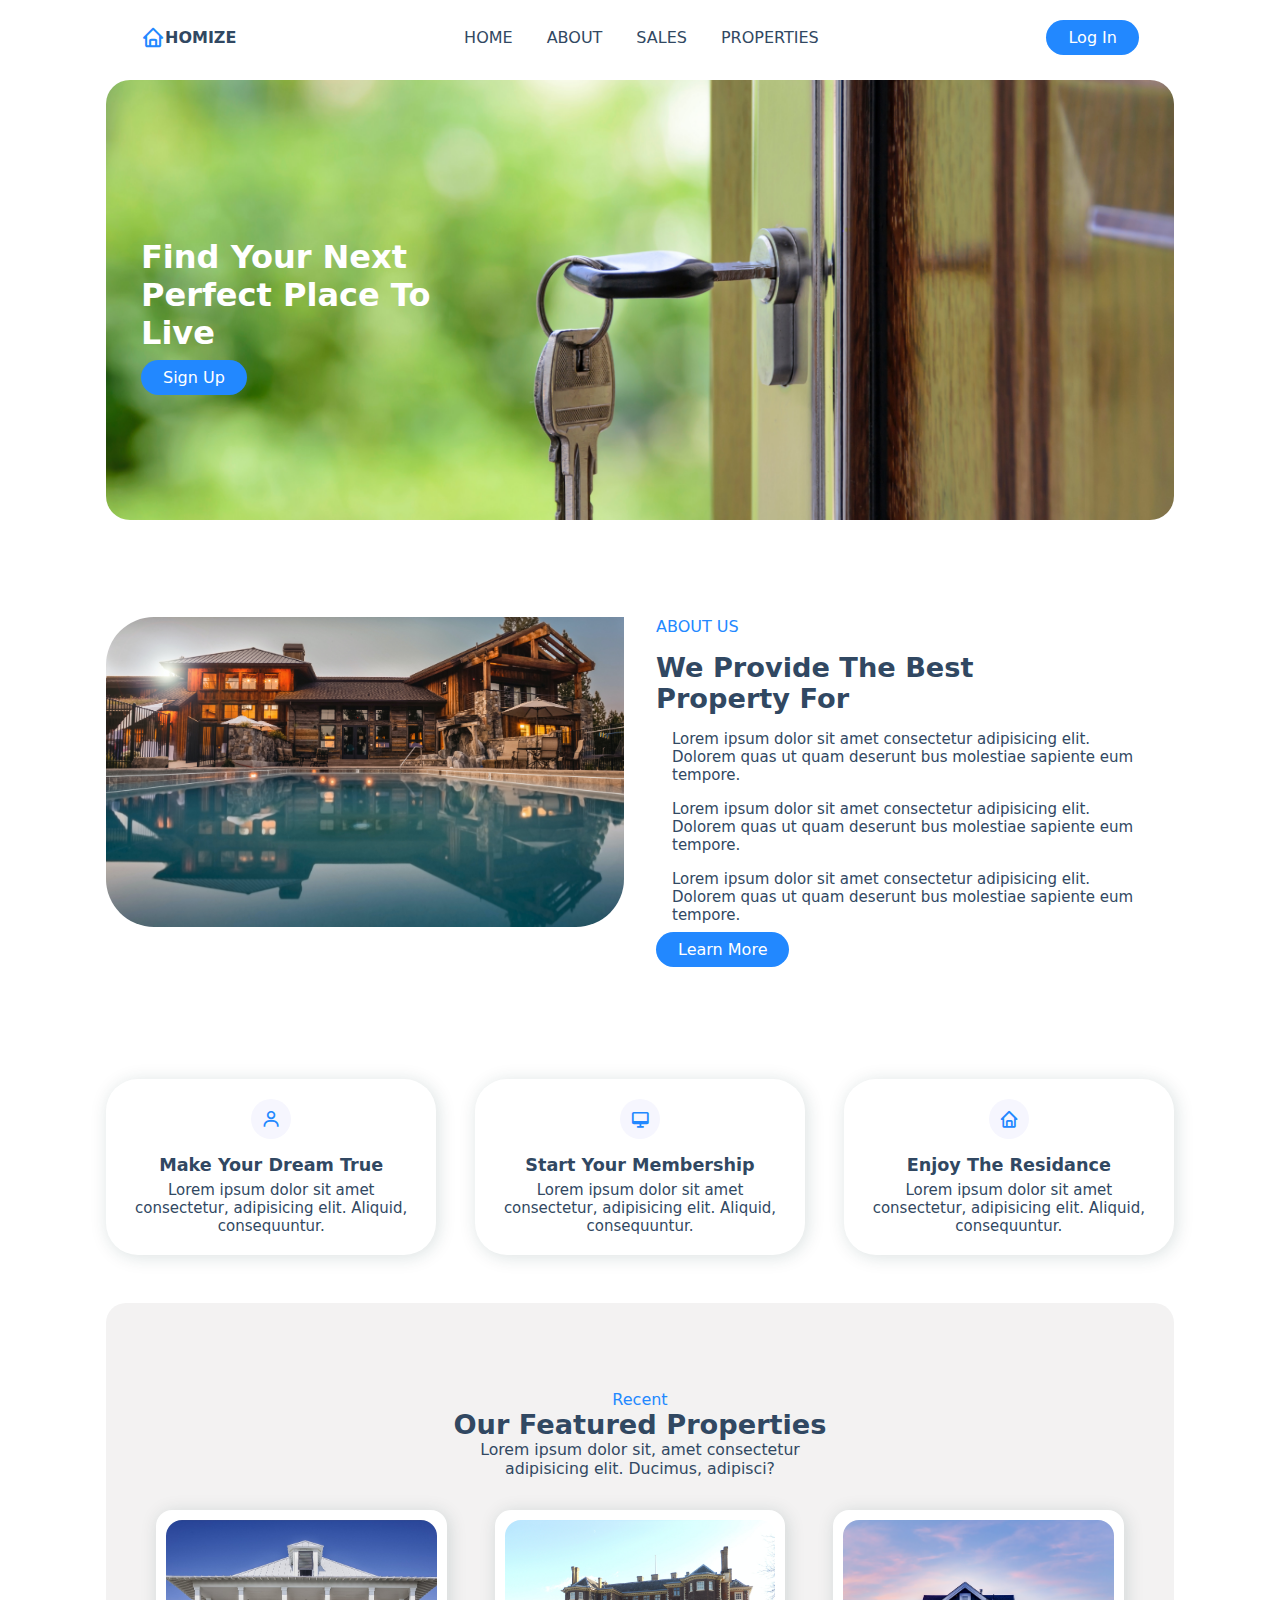
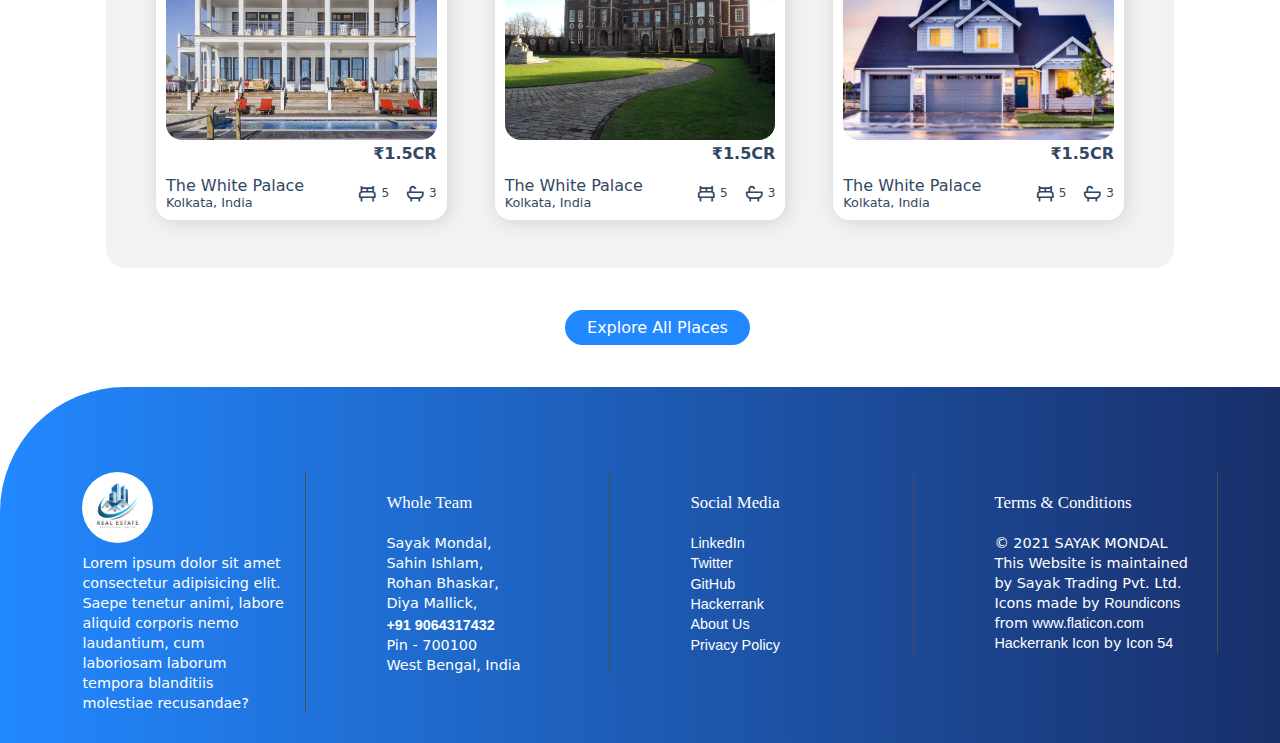
<file: index.html>
<!DOCTYPE html>
<html lang="en">

<head>
    <meta charset="UTF-8">
    <meta http-equiv="X-UA-Compatible" content="IE=edge">
    <meta name="viewport" content="width=device-width, initial-scale=1.0">
    <title> Homize : Find Your Dream House </title>
    <link rel="shortcut icon" href="./Resources/bx-home.svg" type="image/x-icon">

    <!-- ! Css -->
    <link rel="stylesheet" href="style.css">
    <link rel="stylesheet" href="responsive.css">

    <!-- ! Icons -->
    <link rel="stylesheet" href="https://cdn.jsdelivr.net/npm/boxicons@latest/css/boxicons.min.css">

</head>

<body>

    <!-- ! NAV bar Starts -->

    <header>
        <div class="nav container">
            <!-- logo -->
            <a href="index.html" class="logo"> <i class='bx bx-home'></i> Homize </a>
            <!-- Menu -->
            <input type="checkbox" name="" id="menu">
            <label for="menu" <i class='bx bx-menu' id="menu-icon"></i> > </label>
            <!-- Nav List -->
            <ul class="navbar">
                <li><a href="#home">Home</a></li>
                <li><a href="#about">About</a></li>
                <li><a href="#sales">Sales</a></li>
                <li><a href="#properties">Properties</a></li>
            </ul>
            <!-- Login -->
            <a href="#" class="btn"> Log In </a>

        </div>
    </header>

    <!-- ! NAV bar Ends -->

    <!-- * Home Page Starts -->

    <section class="home container" id="home">
        <div class="home-text">
            <h1> Find Your Next <br> Perfect Place To <br> Live </h1>
            <a href="./index.html" class="btn"> Sign Up </a>
        </div>
    </section>

    <!-- * Home Page Ends -->


    <!-- ! About Starts -->

    <section id="about" class="about container">
        <div class="about-img">
            <img src="./Resources/home1.jpg" alt="404">
        </div>
        <div class="about-text">
            <span> About Us </span>

            <h2> We Provide The Best <br> Property For </h2>

            <p> Lorem ipsum dolor sit amet consectetur adipisicing elit. Dolorem quas ut quam deserunt bus molestiae
                sapiente eum tempore.
            </p>

            <p> Lorem ipsum dolor sit amet consectetur adipisicing elit. Dolorem quas ut quam deserunt bus molestiae
                sapiente eum tempore.
            </p>

            <p> Lorem ipsum dolor sit amet consectetur adipisicing elit. Dolorem quas ut quam deserunt bus molestiae
                sapiente eum tempore.
            </p>

            <a href="#" class="btn"> Learn More </a>

        </div>
    </section>

    <!-- ! About Ends -->

    <!-- * Sales Starts -->

    <section class="sales container" id="sales">
        <!-- ? Box 1 -->
        <div class="box">
            <i class='bx bx-user'></i>
            <h3> Make Your Dream True </h3>
            <p>Lorem ipsum dolor sit amet consectetur, adipisicing elit. Aliquid, consequuntur.</p>
        </div>
        <!-- ? Box 1 -->
        <div class="box">
            <i class='bx bx-desktop'></i>
            <h3> Start Your Membership </h3>
            <p>Lorem ipsum dolor sit amet consectetur, adipisicing elit. Aliquid, consequuntur.</p>
        </div>
        <!-- ? Box 3 -->
        <div class="box">
            <i class='bx bx-home'></i>
            <h3> Enjoy The Residance </h3>
            <p>Lorem ipsum dolor sit amet consectetur, adipisicing elit. Aliquid, consequuntur.</p>
        </div>
    </section>

    <!-- * Sales Endss -->


    <!-- ! Properties Starts -->

    <section class="properties container" id="properties">
        <div class="heading">
            <span> Recent </span>
            <h2> Our Featured Properties </h2>
            <p>Lorem ipsum dolor sit, amet consectetur <br> adipisicing elit. Ducimus, adipisci?</p>
        </div>
        <div class="properties-container container">
            <!-- ? Box 1 -->
            <div class="box">
                <a href="./individual.html"><img src="./Resources/p1.jpg" alt="404"></a>
                <h3> ₹1.5CR </h3>
                <div class="content">
                    <div class="text">
                        <h3> The White Palace </h3>
                        <p> Kolkata, India </p>
                    </div>
                    <div class="icon">
                        <i class='bx bx-bed'><span>5</span></i>
                        <i class='bx bx-bath'><span>3</span></i>
                    </div>
                </div>
            </div>
            <!-- ? Box 2 -->
            <div class="box">
                <a href="./individual.html"><img src="./Resources/p2.jpg" alt="404"></a>
                <h3> ₹1.5CR </h3>
                <div class="content">
                    <div class="text">
                        <h3> The White Palace </h3>
                        <p> Kolkata, India </p>
                    </div>
                    <div class="icon">
                        <i class='bx bx-bed'><span>5</span></i>
                        <i class='bx bx-bath'><span>3</span></i>
                    </div>
                </div>
            </div>
            <!-- ? Box 3 -->
            <div class="box">
                <a href="./individual.html"><img src="./Resources/p3.jpg" alt="404"></a>
                <h3> ₹1.5CR </h3>
                <div class="content">
                    <div class="text">
                        <h3> The White Palace </h3>
                        <p> Kolkata, India </p>
                    </div>
                    <div class="icon">
                        <i class='bx bx-bed'><span>5</span></i>
                        <i class='bx bx-bath'><span>3</span></i>
                    </div>
                </div>
            </div>
        </div>
    </section>

    <!-- ! Properties Ends -->


    <!-- * More Button Starts -->

    <div class="home-text moreBtn">
        <a href="./allPlaces.html" class="btn"> Explore All Places </a>
    </div>

    <!-- ! More Button Starts -->


     <!-- * Footer STARTs -->

     <div class="lower-container">
        <footer>
            <div class="row">

                <div class="col">
                    <img class="logo" src="./Resources/LOGO.webp" alt="404">
                    <p> Lorem ipsum dolor sit amet consectetur adipisicing elit. Saepe tenetur animi, labore aliquid
                        corporis nemo laudantium, cum laboriosam laborum tempora blanditiis molestiae recusandae? </p>
                </div>

                <div class="col">
                    <h3> Whole Team </h3>
                    <p> Sayak Mondal, </p>
                    <p> Sahin Ishlam, </p>
                    <p> Rohan Bhaskar, </p>
                    <p> Diya Mallick, </p>
                    <h4> +91 9064317432 </h4>
                    <p> Pin - 700100</p>
                    <p> West Bengal, India </p>
                </div>

                <div class="col">
                    <h3> Social Media </h3>
                    <ul>
                        <li> <a href="https://www.linkedin.com/in/sayak-mondal-4a6883215/" target="_blank"> LinkedIn
                            </a> </li>
                        <li> <a href="https://twitter.com/Mr_Sayak_Mondal" target="_blank"> Twitter </a> </li>
                        <li> <a href="https://github.com/MR-SAYAK-MONDAL" target="_blank"> GitHub </a> </li>
                        <li> <a href="https://www.hackerrank.com/myselfsayak2003" target="_blank"> Hackerrank </a> </li>
                        <li> <a href="#o"> About Us </a> </li>
                        <li> <a href="https://docs.github.com/en/github/site-policy/github-privacy-statement"
                                target="_blank"> Privacy Policy </a> </li>
                    </ul>
                </div>

                <div class="col">
                    <h3> Terms & Conditions </h3>
                    <p> &#169 2021 SAYAK MONDAL </p>
                    <p> This Website is maintained by Sayak Trading Pvt. Ltd. </p>
                    <p>
                    <div>Icons made by <a href="https://www.flaticon.com/authors/roundicons"
                            title="Roundicons">Roundicons</a> from <a href="https://www.flaticon.com/"
                            title="Flaticon">www.flaticon.com</a></div>
                    </p>
                    <p> <a href="https://iconscout.com/icons/hackerrank" target="_blank">Hackerrank Icon</a> by <a
                            href="https://iconscout.com/contributors/icon-54" target="_blank">Icon 54</a> </p>
                </div>
            </div>
        </footer>
    </div>

    <!-- * Footer ENDs -->


</body>

</html>
</file>
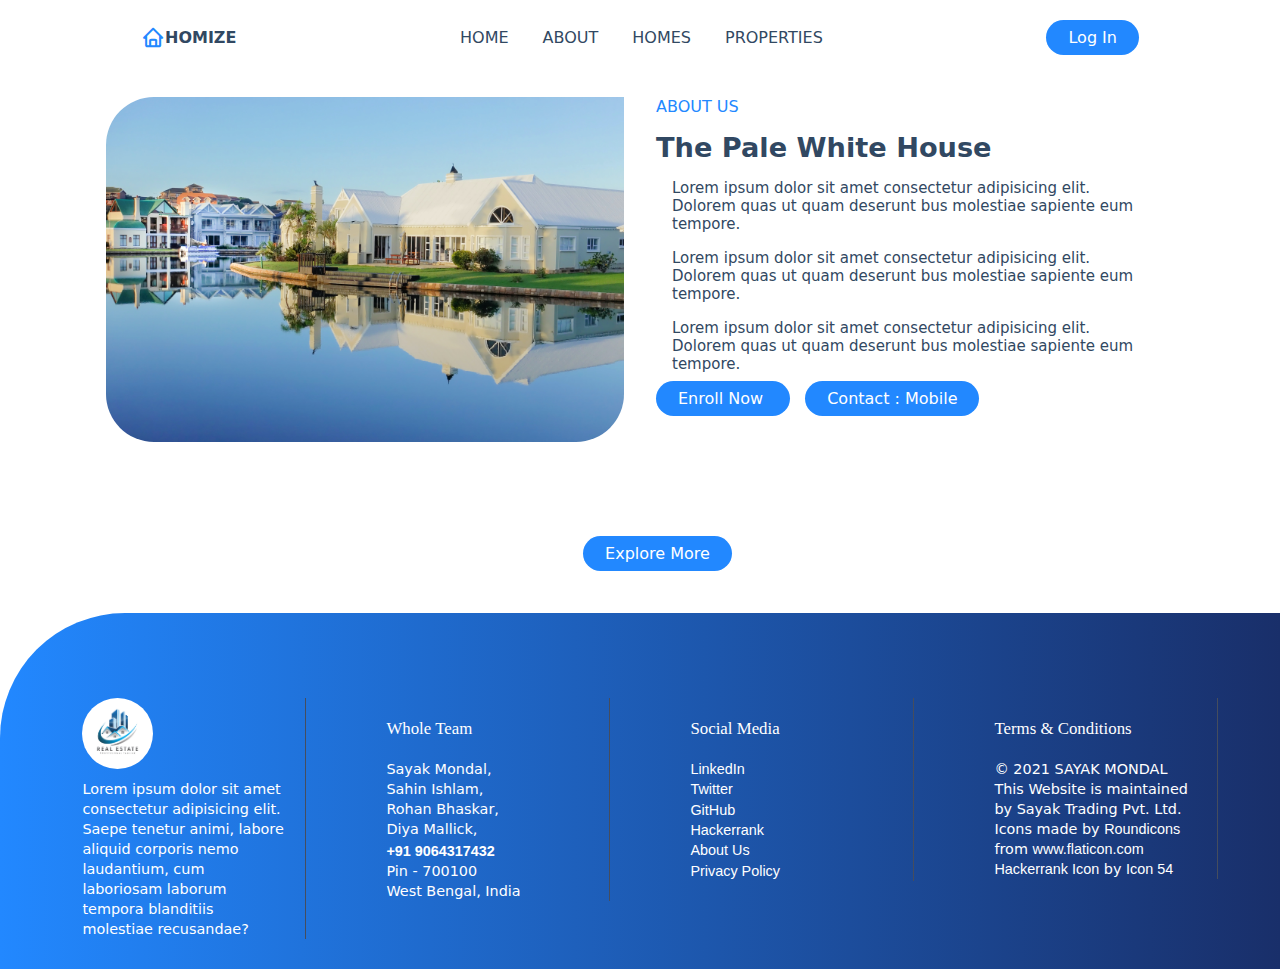
<file: individual.html>
<!DOCTYPE html>
<html lang="en">

<head>
    <meta charset="UTF-8">
    <meta http-equiv="X-UA-Compatible" content="IE=edge">
    <meta name="viewport" content="width=device-width, initial-scale=1.0">
    <title> The White House </title>
    <link rel="shortcut icon" href="./Resources/bx-home.svg" type="image/x-icon">

    <!-- ! Css -->
    <link rel="stylesheet" href="style.css">
    <link rel="stylesheet" href="responsive.css">

    <!-- ! Icons -->
    <link rel="stylesheet" href="https://cdn.jsdelivr.net/npm/boxicons@latest/css/boxicons.min.css">

</head>

<body>

    <!-- ! NAV bar Starts -->

    <header>
        <div class="nav container">
            <!-- logo -->
            <a href="index.html" class="logo"> <i class='bx bx-home'></i> Homize </a>
            <!-- Menu -->
            <input type="checkbox" name="" id="menu">
            <label for="menu" <i class='bx bx-menu' id="menu-icon"></i> > </label>
            <!-- Nav List -->
            <ul class="navbar">
                <li><a href="./index.html">Home</a></li>
                <li><a href="./index.html">About</a></li>
                <li><a href="./allPlaces.html">Homes</a></li>
                <li><a href="./index.html">Properties</a></li>
            </ul>
            <!-- Login -->
            <a href="#" class="btn"> Log In </a>

        </div>
    </header>

    <!-- ! NAV bar Ends -->

<!-- ! About Starts -->

<section id="about" class="about container">
    <div class="about-img">
        <img src="./Resources/p7.jpg" alt="404">
    </div>
    <div class="about-text">
        <span> About Us </span>

        <h2> The Pale White House </h2>

        <p> Lorem ipsum dolor sit amet consectetur adipisicing elit. Dolorem quas ut quam deserunt bus molestiae
            sapiente eum tempore.
        </p>

        <p> Lorem ipsum dolor sit amet consectetur adipisicing elit. Dolorem quas ut quam deserunt bus molestiae
            sapiente eum tempore.
        </p>

        <p> Lorem ipsum dolor sit amet consectetur adipisicing elit. Dolorem quas ut quam deserunt bus molestiae
            sapiente eum tempore.
        </p>

        <div class="contactMe">
            <a href="mailto:myselfsayak2003@gmail.com" class="btn contactBtn"> Enroll Now </a>
            <a href="tel:+919064317432" class="btn contactBtn" > Contact : Mobile </a>
        </div>

    </div>
</section>

<!-- ! About Ends -->

    <!-- * More Button Starts -->

    <div class="home-text moreBtn">
        <a href="./allPlaces.html" class="btn"> Explore More </a>
    </div>

    <!-- ! More Button Starts -->

    <!-- * Footer STARTs -->

    <div class="lower-container">
        <footer>
            <div class="row">

                <div class="col">
                    <img class="logo" src="./Resources/LOGO.webp" alt="404">
                    <p> Lorem ipsum dolor sit amet consectetur adipisicing elit. Saepe tenetur animi, labore aliquid
                        corporis nemo laudantium, cum laboriosam laborum tempora blanditiis molestiae recusandae? </p>
                </div>

                <div class="col">
                    <h3> Whole Team </h3>
                    <p> Sayak Mondal, </p>
                    <p> Sahin Ishlam, </p>
                    <p> Rohan Bhaskar, </p>
                    <p> Diya Mallick, </p>
                    <h4> +91 9064317432 </h4>
                    <p> Pin - 700100</p>
                    <p> West Bengal, India </p>
                </div>

                <div class="col">
                    <h3> Social Media </h3>
                    <ul>
                        <li> <a href="https://www.linkedin.com/in/sayak-mondal-4a6883215/" target="_blank"> LinkedIn
                            </a> </li>
                        <li> <a href="https://twitter.com/Mr_Sayak_Mondal" target="_blank"> Twitter </a> </li>
                        <li> <a href="https://github.com/MR-SAYAK-MONDAL" target="_blank"> GitHub </a> </li>
                        <li> <a href="https://www.hackerrank.com/myselfsayak2003" target="_blank"> Hackerrank </a> </li>
                        <li> <a href="#o"> About Us </a> </li>
                        <li> <a href="https://docs.github.com/en/github/site-policy/github-privacy-statement"
                                target="_blank"> Privacy Policy </a> </li>
                    </ul>
                </div>

                <div class="col">
                    <h3> Terms & Conditions </h3>
                    <p> &#169 2021 SAYAK MONDAL </p>
                    <p> This Website is maintained by Sayak Trading Pvt. Ltd. </p>
                    <p>
                    <div>Icons made by <a href="https://www.flaticon.com/authors/roundicons"
                            title="Roundicons">Roundicons</a> from <a href="https://www.flaticon.com/"
                            title="Flaticon">www.flaticon.com</a></div>
                    </p>
                    <p> <a href="https://iconscout.com/icons/hackerrank" target="_blank">Hackerrank Icon</a> by <a
                            href="https://iconscout.com/contributors/icon-54" target="_blank">Icon 54</a> </p>
                </div>
            </div>
        </footer>
    </div>

    <!-- * Footer ENDs -->


</body>

</html>
</file>
<file: style.css>
*{
    margin: 0;
    padding: 0;
    font-family: system-ui, -apple-system, BlinkMacSystemFont, 'Segoe UI', Roboto, Oxygen, Ubuntu, Cantarell, 'Open Sans', 'Helvetica Neue', sans-serif;
    box-sizing: border-box;
    scroll-behavior: smooth;
    scroll-padding-top: 3rem;
    list-style: none;
    text-decoration: none;
}

/* Variables */
:root {
    --main-color:#2288ff;
    --second-color: #192f6a;
    --text-color: #314862;
    --bg-color: #fff;
    --box-shadow: 2px 2px 18px rgb(14 52 54 / 15%);
}

#about{
    margin-top: 25px;
}

.contactMe a{
    justify-content: space-between;
    margin-right: 15px;
}

img{
    width: 100%;
}

body{
    color: var(--text-color);
}

section{
    padding: 4.5rem 0 3rem;
}

.container{
    max-width: 1068px;
    margin-left: auto;
    margin-right: auto;
}

header{
    display: block;
    width: 100%;
    background: var(--bg-color);
    position: fixed;
    top: 0;
    left: 0;
    z-index: 100;
}

.nav{
    display: flex;
    align-items: center;
    justify-content: space-between;
    padding: 20px 35px;
}

.logo{
    display: flex;
    align-items: center;
    font-size: 1rem;
    font-weight: 700;
    color: var(--text-color);
    text-transform: uppercase;
}

.logo .bx{
    font-size: 24px;
    color: var(--main-color);
}

.navbar {
    display: flex;
}

.navbar a{
    padding: 8px 17px;
    color: var(--text-color);
    font-size: 1rem;
    text-transform: uppercase;
    font-weight: 500;
}

.navbar a:hover{
    color: var(--main-color);
}

.navbar a:hover{
    background: var(--main-color);
    color: var(--bg-color);
    transition: 0.35s all linear;
    border-radius: 20px;
}

#menu-icon{
    font-size: 24px;
    cursor: pointer;
    display: none;
}

#menu{
    display: none;
}

.btn{
    padding: 8px 22px;
    background: var(--main-color);
    color: var(--bg-color);
    border-radius: 5rem;
}

.btn:hover {
    background: #3492fd;
}

/* ! Home Page Starting */

.home{
    margin-top: 5rem;
    background: url(Resources/home.jpg);
    background-repeat: no-repeat;
    background-size: cover;
    background-position: center;
    height: 440px;
    border-radius: 1.5rem;
    display: flex;
    align-items: center;
}

.home-text{
    padding-left: 35px;
}

.home-text h1{
    color: var(--bg-color);
    font-size: 2rem;
    margin-bottom: 1rem;
}


/* ! About */

.about{
    display: grid;
    grid-template-columns: repeat(auto-fit,minmax(18rem,auto));
    gap: 2rem;
}

.about-img img{
    border-radius: 3rem 0 3rem 3rem;
}

.about-text span {
    font-size: 1rem;
    text-transform: uppercase;
    font-weight: 500;
    color: var(--main-color)
}

.about-text h2{
    font-size: 1.7rem;
    margin: 1rem 0 1rem;
}

.about-text p{
    font-size: 0.938rem;
    margin: 1rem 1rem;
}


/*  ! Sales Ends  */

.sales{
    display: grid;
    grid-template-columns: repeat(auto-fit,minmax(240px,auto));
    gap: 2.4rem;
}

.sales .box{
    padding: 20px;
    background: var(--bg-color);
    box-shadow: var(--box-shadow);
    text-align: center;
    border-radius: 2rem;
}

.sales .box:hover{
    background: var(--main-color);
    color: var(--bg-color);
    transition: 0.35s all linear;
}

.sales .box .bx{
    padding: 10px;
    border-radius: 50%;
    background: #f6f6fe;
    color: var(--main-color);
    font-size: 20px;
}

.sales .box h3{
    font-size: 1.1rem;
    margin: 1rem 0 0.4rem;
}

.sales .box p{
    font-size: 00.938rem;
}


/* * Properties */

.heading{
    text-align: center;
    margin-bottom: 2rem;
}

.heading span{
    font-weight: 500;
    color: var(--main-color);
}

.heading h2{
    font-size: 1.7rem;
}

.heading p{
    font-size: 0.983rem;
}

.properties{
    background: #f3f2f2;
    border-radius: 20px;
}

.properties-container{
    display: grid;
    grid-template-columns: repeat(auto-fit,minmax(240px,auto));
    gap: 3rem;
    padding: 0 50px;
}

.properties-container .box{
    background: var(--bg-color);
    padding: 10px;
    border-radius: 1rem;
    box-shadow: var(--box-shadow);
    cursor: pointer;
}

.properties-container .box:hover{
    transform: translateY(-10px);
    transition: 0.5s;
}

.properties-container .box img{
    border-radius: 1rem;
    height: 220px;
    object-fit: cover;
    object-position: center;
}

.properties-container .box h3{
    font-size: 1rem;
    font-weight: 600;
    float: right;
}

.properties-container .box .content{
    display: flex;
    justify-content: space-between;
    margin-top: 2rem;
}

.properties-container .box .content .text h3{
    font-weight: 500;
    
}

.properties-container .box .content .text p{
    font-size: 0.8rem;
}

.properties-container .box .content .icon{
    display: flex;
    align-items: center;
    column-gap: 1rem;
}

.properties-container .box .content .icon .bx{
    display: flex;
    align-items: center;
    font-size: 20px;
}

.properties-container .box .content .icon span{
    font-size: 12px;
    font-weight: 500;
    margin-left: 4px;
}

/* ? */
.heading{
    margin-top: 15px;
}

/* ! More Button */

.moreBtn{
    text-align: center;
    margin-top: 50px;
    margin-bottom: 50px;
}

.btn a{
    padding-left: 25px;
    padding-right: 25px;
}



/* ! Footer */

.lower-container{
    background-color: white;
}

footer{
    display: flex;
    font-family: -apple-system, BlinkMacSystemFont, 'Segoe UI', Roboto, Oxygen, Ubuntu, Cantarell, 'Open Sans', 'Helvetica Neue', sans-serif;
    width: 100%;
    margin: auto;
    background: linear-gradient(to right, #2288ff, #192f6a);
    color: white !important;
    padding: 85px 0 30px;
    border-top-left-radius: 125px;
    font-size: 0.9rem;
    line-height: 20px;
}

.row{
    width: 95%;
    margin: auto;
    display: flex;
    align-items: flex-start;
    justify-content: space-around;
}

footer .logo{
    width: 35%;
    margin-bottom: 5%;
    border-radius: 50%;
}

.col{
    flex-basis: 20%;
    border-right: 1px solid #454d5e;
    padding: 0 20px;
}

.col h3{
    font-family: -apple-system, BlinkMacSystemFont, 'Segoe UI', Roboto, Oxygen, Ubuntu, Cantarell, 'Open Sans', 'Helvetica Neue', sans-serift;
    color: white;
    font-weight: 500;
    margin: 10% 0% 10% 0%;
}

.col h4{
    font-family: -apple-system, BlinkMacSystemFont, 'Segoe UI', Roboto, Oxygen, Ubuntu, Cantarell, 'Open Sans', 'Helvetica Neue', sans-serif;
    color: white;
    margin: 0;
    padding: 1% 0 0 0;
    font-weight: 600;
}

.col ul li{
    text-align:justify;
    text-decoration: none;
    list-style: none;
    padding: 0% 0 0.2% 0;
}

.col a{
    font-family: -apple-system, BlinkMacSystemFont, 'Segoe UI', Roboto, Oxygen, Ubuntu, Cantarell, 'Open Sans', 'Helvetica Neue', sans-serif;
    text-decoration: none;
    color: white;
    font-weight: 400;
}

#Email{
    background-color: rgba(207, 203, 203, 0.13);
    color: white;
    border: 0ch;
}

/* !  The END of Styling !*/


@media (max-width:1080px) {
    .container{
        margin-left: 1rem;
        margin-left: 1rem;
    }
}
@media (max-width:880px){
    scction{
        padding: 4rem 0 3rem;
    }
    .properties-container{
        grid-template-columns: repeat(autofit,minmax(200px,auto));
        gap: 1rem;
        padding: 0 10px;
    }
}
@media (max-width:768px){
    .nav{
        padding: 10px 0;
    }
    #menu-icon{
        display: initial;
    }
    .navbar{
        position: absolute;
        top: 100%;
        right: 0;
        left: 0;
        display: flex;
        flex-direction: column;
        background: var(--second-color);
        text-align: center;
        clip-path: circle(0% at 100% 1%);
        transition: 0.6s;

    }
    .navbar a{
        display: block;
        margin: 1rem;
        padding: 20px;
        color: var(--bg-color);
    }
    .navbar a:hover{
        background: var(--main-color);
        color: var(--bg-color);
        transition: 0.2s;
    }
    #menu:checked ~ .navbar{
        clip-path: circle(144% at 100% 1%);
    }
    .about-text span{
        font-size: 0.9rem;
    }
    .about-text h2,
    .heading h2{
        font-size: 1.4rem;
    }
    .login{
        grid-template-columns: 0.8fr 1fr;
    }
    .login{
        margin-top: 3rem;
    }
}
@media (max-width:638px)  {
    .about-text{
        text-align: center;
    }
    .about-img{
        order: 2;
    }
    .login{
        grid-template-columns: 0.8fr 1fr;
    }
    .login{
        margin-top: 3rem;
    }
}
/* @media (max-width:572px){
    .login{
        justify-content: center;
        grid-template-columns: 1fr;
    }
} */
@media (max-width:442){
    .home-text{
        padding-left: 14px;

    }
    .home-text h1{
        font-size:1.7rem;
    }
    .about-text h2,
    .heading h2{
        font-size: 1.1rem;
    }
    .properties-container{
        padding: 0;
    }
}
</file>
<file: responsive.css>
/* ! Les't Make it Responsive */

@media (max-width:768px) and (min-width: 600px) {
    
    #logo{
        margin: 10px 0px 0px 10px;
    }
    .logo-img{
        width: 20%;
    }
    .middle-container p{
        text-align: left;
    }
    .upper-container h1 {
        font-size: 6rem;
    }

}

@media (min-width: 511px) and (max-width: 600px){
    
    .lower-container{
        display: flex;
        flex-direction: column;
    }
    .col{
        flex-basis: 100%;
    }
    .logo-img {
        width: 50%;
        margin: 10%;
    }
    .upper-container h1{
        font-size: 5.7rem;
    }
    .middle-container p{
        text-align: left;
    }
    #navbar ul li{
        display: block;
        padding: 3px 22px;
        list-style: none;
        font-size: 1.4rem;
    }

}

@media (max-width: 510px) and (min-width: 425px) {
    
    #navbar{
        display: flex;
        align-items: center;
        justify-content: space-around;
    }
    #navbar ul li{
        display: flex;
        padding: 3px 22px;
        list-style: none;
        font-size: 1rem;
    }
    #logo{
        margin: 10px 0px 0px 20px;
    }
    .logo-img {
        width: 50%;
        margin: 5%;
    }
    .upper-container p{
        font-size: 3rem;
    }
    .middle-container p{
        text-align: left;
    }
    .skill1{
        border-right: 0.5px solid #454d5e;
        border-style: none;
        border-right-style: dashed;
    }
    .middle-container h3{
        margin: 3% 20%;
        color:#217d68;
        font-size: 1.2rem;
        border-bottom: #217d68 2px solid;
    }
    .row{
        padding-left: 18%;
        display: flex;
        align-items: flex-start;
        justify-content: space-around;
        flex-direction: column;
    }
    .col{
        display: flex;
        flex-direction: column;
        flex-basis: 20%;
        border-right: 0px solid #454d5e;
        border-bottom: 1px solid #454d5e;
        padding: 0px 0px 10px 0px;
    }
    #o hr{
        width: 80%;
    }
    #oo hr {
        width: 20%;
    }
    hr{
        width: 50%;
    }
    .upper-container h1 {
        font-size: 6rem;
    }
    .middle-container p{
        font-size: 1rem;
    }


}

@media (max-width: 424px) and (min-width: 375px) {

    #navbar ul li{
        display: flex;
        padding: 3px 15px;
        list-style: none;
        font-size: 1.1rem;
    }
    #navbar{
        display: flex;
        align-items: center;
        justify-content: space-around;
    }
    #logo{
        margin: 10px 0px 0px 20px;
    }
    #o hr{
        width: 80%;
    }
    #oo hr {
        width: 20%;
    }
    hr{
        width: 50%;
    }
    .logo-img {
        width: 50%;
        margin: 5%;
    }
    .upper-container h1 {
        font-size: 5.7rem;
    }
    .middle-container h2{
        font-size: 2rem;
    }
    .middle-container h3{
        margin: 3% 20%;
        color:#217d68;
        font-size: 1.2rem;
        border-bottom: #217d68 2px solid;
    }
    .middle-container p{
        font-size: 1.2rem;
        text-align: left;
    }
    .skill1{
        border-right: 0.5px solid #454d5e;
        border-style: none;
        border-right-style: dashed;
    }
    .land{
        width: 65%;
    }
    .row{
        padding-left: 20%;
        display: flex;
        align-items: flex-start;
        justify-content: space-around;
        flex-direction: column;
    }
    .col{
        display: flex;
        flex-direction: column;
        flex-basis: 20%;
        border-right: 0px solid #454d5e;
        border-bottom: 1px solid #454d5e;
        padding: 0px 0px 10px 0px;
    }


}

@media (max-width: 374px) and (min-width: 250px) {

    #navbar ul li{
        display: flex;
        padding: 3px 15px;
        list-style: none;
        font-size: 1rem;
    }
    #navbar{
        display: flex;
        align-items: center;
        justify-content: space-around;
    }
    #logo{
        margin: 10px 0px 0px 20px;
    }
    #o hr{
        width: 80%;
    }
    #o p{
        font-size: 1.8rem;
    }
    #oo hr {
        width: 20%;
    }
    hr{
        width: 50%;
    }
    .logo-img {
        width: 50%;
        margin: auto;
    }
    .upper-container h1 {
        font-size: 4rem;
    }
    .upper-container h2{
        font-size: 2rem;
    }
    .upper-container p{
        font-size: 1.7rem;
        padding-left: 3%;
        padding-right: 3%;
    }
    .middle-container a{
        font-size: 0.9rem;
    }
    .middle-container h2{
        font-size: 1.5rem;
    }
    .middle-container h3{
        margin: 3% 20%;
        color:#217d68;
        font-size: 0.9rem;
        border-bottom: #217d68 2px solid;
    }
    .middle-container p{
        font-size: 0.8rem;
        text-align: left;
    }
    .skill1{
        border-right: 0.5px solid #454d5e;
        border-style: none;
        border-right-style: dashed;
    }
    .row{
        padding-left: 25%;
        display: flex;
        align-items: flex-start;
        justify-content: space-around;
        flex-direction: column;
    }
    .col{
        display: flex;
        flex-direction: column;
        flex-basis: 20%;
        border-right: 0px solid #454d5e;
        border-bottom: 1px solid #454d5e;
        padding: 0px 0px 10px 0px;
    }
    .col p, a, h4, h3{
        font-size: 0.7rem;
    }


}
</file>
